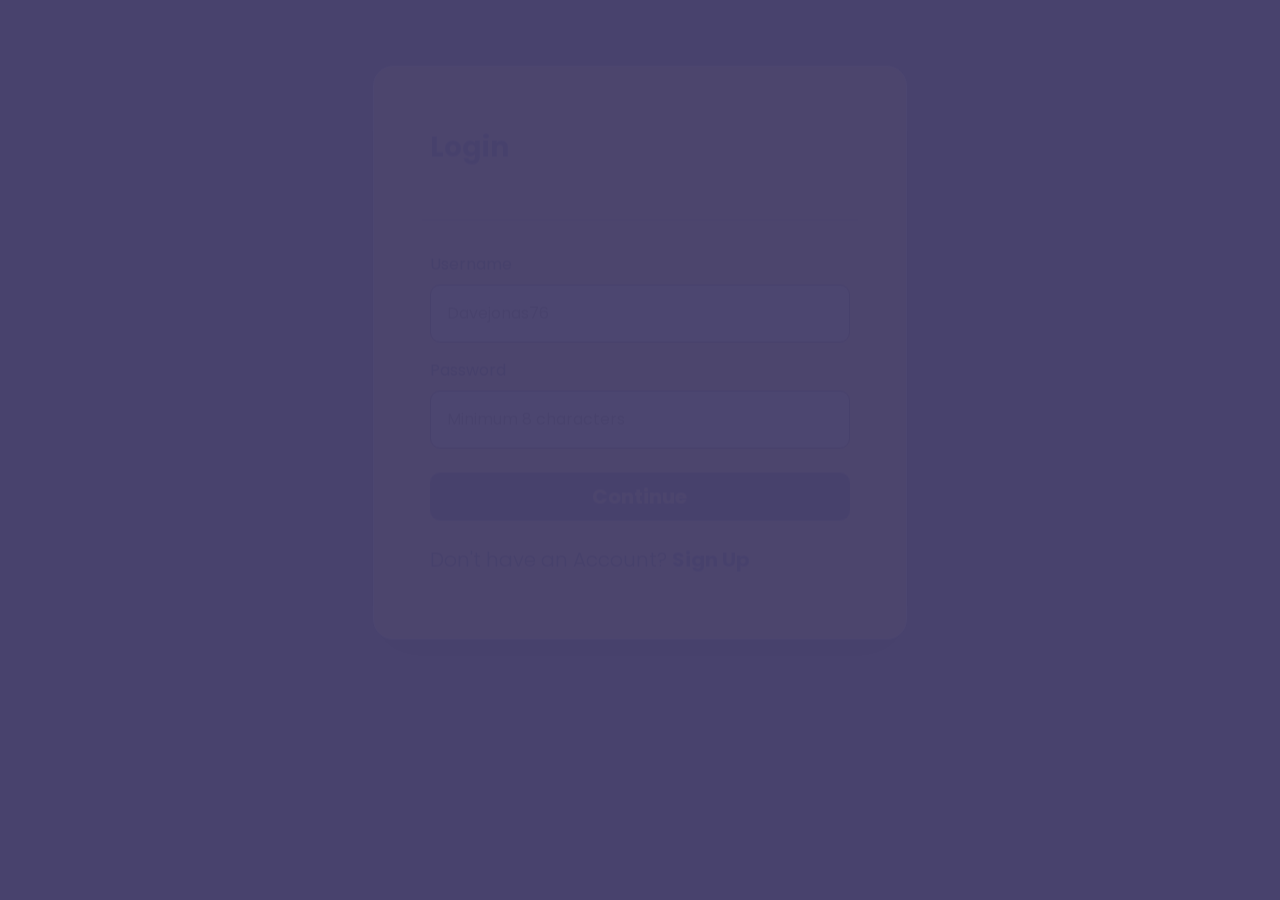
<file: index.html>
<!DOCTYPE html>
<html lang="en" dir="ltr">
  <head>
    <meta charset="utf-8" />
    <meta name="viewport" content="width=device-width, initial-scale=1" />
    <link href="https://cdn.jsdelivr.net/npm/bootstrap@5.1.3/dist/css/bootstrap.min.css" rel="stylesheet" />
    <script src="https://cdn.jsdelivr.net/npm/bootstrap@5.1.3/dist/js/bootstrap.bundle.min.js"></script>
    <link rel="stylesheet" href="https://cdnjs.cloudflare.com/ajax/libs/font-awesome/4.7.0/css/font-awesome.min.css" />
    <link rel="stylesheet" href="master.css" />
    <link rel="icon" href="favic.png" type="image/gif" sizes="16x16" />
    <!-- <script type="text/javascript" src="master.js" async></script> -->

    <title>Calories Tracker</title>
  </head>
  <body>
    <noscript>You need to enable JavaScript to run this app.</noscript>
  </body>

  <script>
    window.onload = function () {
      // Replace 'destination_page.html' with the URL of the page you want to redirect to
      window.location.href = "auth/login.html";
    };
  </script>
</html>
</file>
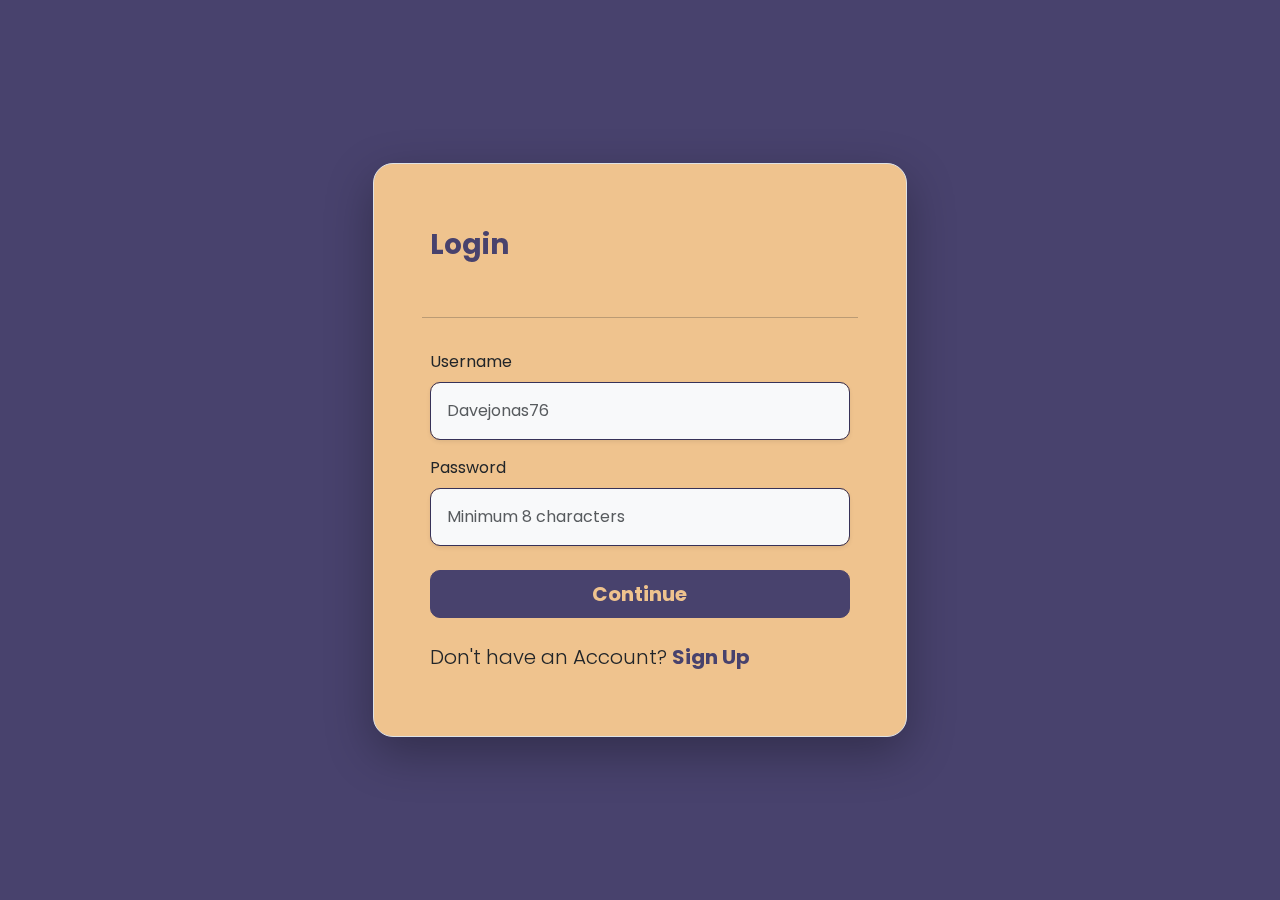
<file: auth/login.html>
<!DOCTYPE html>
<html lang="en" dir="ltr">
  <head>
    <meta charset="utf-8" />
    <meta name="viewport" content="width=device-width, initial-scale=1" />
    <link href="https://cdn.jsdelivr.net/npm/bootstrap@5.1.3/dist/css/bootstrap.min.css" rel="stylesheet" />
    <script src="https://cdn.jsdelivr.net/npm/bootstrap@5.1.3/dist/js/bootstrap.bundle.min.js"></script>
    <link rel="stylesheet" href="https://cdnjs.cloudflare.com/ajax/libs/font-awesome/4.7.0/css/font-awesome.min.css" />
    <link rel="stylesheet" href="../master.css" />
    <link rel="icon" href="favic.png" type="image/gif" sizes="16x16" />
    <link href="https://unpkg.com/aos@2.3.1/dist/aos.css" rel="stylesheet" />
    <script src="https://unpkg.com/aos@2.3.1/dist/aos.js"></script>
    <!-- <script type="text/javascript" src="master.js" async></script> -->

    <title>Calories Tracker</title>
  </head>
  <body class="bg-primary">
    <noscript>You need to enable JavaScript to run this app.</noscript>

    <div class="pattern">
      <div class="card" style="background: transparent; border: none; height: 100vh">
        <div class="d-flex h-100 align-items-center justify-content-center">
          <form
            id="uform"
            onsubmit="handlesubmit(event)"
            class="row g-3 col-11 col-lg-8 col-xl-5 p-lg-5 p-3 my-5 text-dark shadow-lg bg-warning border"
            style="border-radius: 20px"
            data-aos="fade-down"
          >
            <h3 class="fw-bold text-primary">Login</h3>
            <p id="responseMessage" class="fw-bold text-info"></p>
            <hr />
            <div class="col-12">
              <label for="Username" class="form-label">Username</label>
              <input type="text" class="form-control bg-light text-dark shadow-sm p-3 border-secondary" id="Username" autocomplete="username" placeholder="Davejonas76" style="border-radius: 10px" />
            </div>
            <div class="col-12">
              <label for="Password" class="form-label">Password</label>
              <input
                type="password"
                class="form-control bg-light text-dark shadow-sm p-3 border-secondary"
                id="Password"
                autocomplete="new-password"
                placeholder="Minimum 8 characters"
                style="border-radius: 10px"
              />
            </div>
            <div class="col-12 py-2" style="border-radius: 10px">
              <button type="submit" class="btn w-100 fw-bold py-2 btn-lg btn-primary text-light" style="border-radius: 10px">Continue</button>
            </div>
            <p class="lead">Don't have an Account? <a href="signup.html" class="link-info text-decoration-none fw-bold text-primary">Sign Up</a></p>
          </form>
          <!-- Assuming Outlet is another component rendered here -->
        </div>
      </div>
    </div>

    <!-- Toasters and Loaders -->
    <div id="toast-success">
      <div class="toast-bar-success shadow" id="success-toast">
        <span class="d-flex align-items-center justify-content-between">
          <i class="fa fa-check-circle text-primary me-3 fs-3"></i>
          Success !
        </span>
      </div>
    </div>

    <div id="toast-fail">
      <div class="toast-bar-fail shadow">
        <span class="d-flex align-items-center justify-content-between">
          <i class="fa fa-times-circle text-danger me-3 fs-3"></i>
          Something Went Wrong!
        </span>
      </div>
    </div>

    <div id="loader">
      <div
        class="d-flex align-items-center justify-content-center w-100"
        style="height: 100vh; position: fixed; top: 0; left: 0; backdrop-filter: blur(5px); background-color: rgba(239, 195, 142, 0.5)"
      >
        <div>
          <div class="loader"></div>
          <h5 class="text-center text-secondary mt-2">Loading...</h5>
        </div>
      </div>
    </div>
    <!-- Toasters and Loaders End-->
  </body>

  <script>
    AOS.init();
  </script>

  <script>
    const toast_success = document.getElementById("toast-success").style;
    const toast_fail = document.getElementById("toast-fail").style;
    const loader = document.getElementById("loader").style;

    const response_msg = document.getElementById("responseMessage");

    function handlesubmit(event) {
      event.preventDefault(); // Prevent default form submission
      loader.display = "block";

      const username = document.getElementById("Username").value;
      const password = document.getElementById("Password").value;

      const formData = {
        username: username,
        password: password,
      };

      console.log(formData);

      fetch("https://0c1t2mxzu2.execute-api.ap-south-1.amazonaws.com/user-login", {
        method: "POST",
        headers: {
          "content-type": "application/json",
        },
        body: JSON.stringify(formData),
      })
        .then((response) => {
          if (!response.ok) {
            throw new Error("Network response was not ok");
          } else if (response.statusCode == 401) {
            console.log(response_msg);
            response_msg.innerHTML = response.data.body;
          }

          return response.json();
        })
        .then((data) => {
          // Handle response data here, if needed
          loader.display = "none";

          if (data.statusCode !== 401) {
            let datas = JSON.parse(data.body);
            localStorage.setItem("uToken", datas.access_token);
            toast_success.display = "block";
            window.location.href = "../dashboard/dashboard.html";
          } else {
            response_msg.innerHTML = data.body;
            toast_fail.display = "block";
          }
        })
        .catch((error) => {
          console.error("There was a problem with the fetch operation:", error);
          response_msg.innerHTML = error;
          toast_fail.display = "block";
          loader.display = "none";
        });
    }
  </script>
</html>
</file>
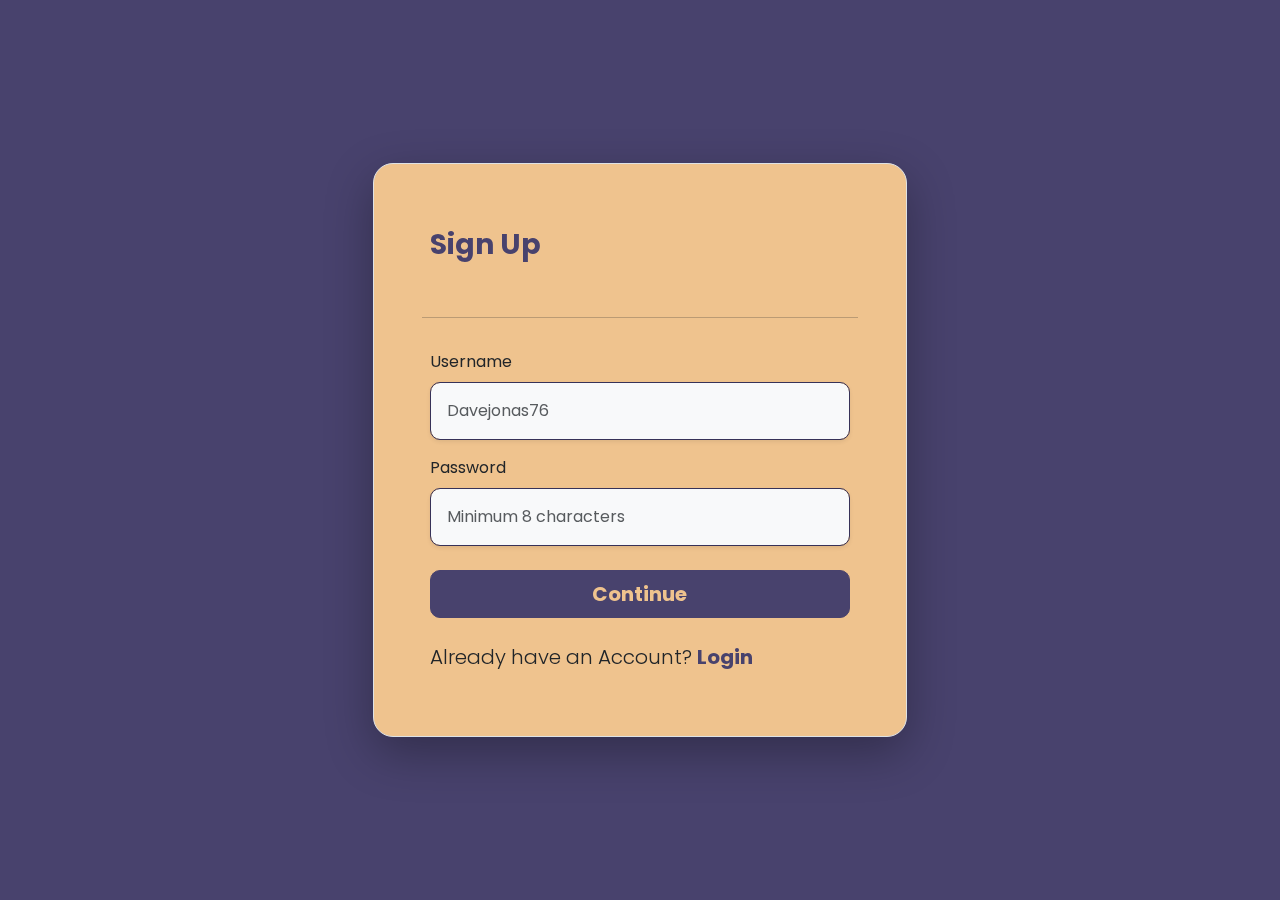
<file: auth/signup.html>
<!DOCTYPE html>
<html lang="en" dir="ltr">
  <head>
    <meta charset="utf-8" />
    <meta name="viewport" content="width=device-width, initial-scale=1" />
    <link href="https://cdn.jsdelivr.net/npm/bootstrap@5.1.3/dist/css/bootstrap.min.css" rel="stylesheet" />
    <script src="https://cdn.jsdelivr.net/npm/bootstrap@5.1.3/dist/js/bootstrap.bundle.min.js"></script>
    <link rel="stylesheet" href="https://cdnjs.cloudflare.com/ajax/libs/font-awesome/4.7.0/css/font-awesome.min.css" />
    <link rel="stylesheet" href="../master.css" />
    <link rel="icon" href="favic.png" type="image/gif" sizes="16x16" />
    <link href="https://unpkg.com/aos@2.3.1/dist/aos.css" rel="stylesheet" />
    <script src="https://unpkg.com/aos@2.3.1/dist/aos.js"></script>
    <!-- <script type="text/javascript" src="master.js" async></script> -->

    <title>Calories Tracker</title>
  </head>
  <body class="bg-primary">
    <noscript>You need to enable JavaScript to run this app.</noscript>

    <div class="pattern">
      <div class="card" style="background: transparent; border: none; height: 100vh">
        <div class="d-flex h-100 align-items-center justify-content-center">
          <form
            id="uform"
            onsubmit="handlesubmit(event)"
            class="row g-3 col-11 col-lg-8 col-xl-5 p-lg-5 p-3 my-5 text-dark shadow-lg bg-warning border"
            style="border-radius: 20px"
            data-aos="fade-down"
          >
            <h3 class="fw-bold text-primary">Sign Up</h3>
            <p id="responseMessage" class="fw-bold text-info"></p>
            <hr />
            <div class="col-12">
              <label for="Username" class="form-label">Username</label>
              <input type="text" class="form-control bg-light text-dark shadow-sm p-3 border-secondary" id="Username" autocomplete="username" placeholder="Davejonas76" style="border-radius: 10px" />
            </div>
            <div class="col-12">
              <label for="Password" class="form-label">Password</label>
              <input
                type="password"
                class="form-control bg-light text-dark shadow-sm p-3 border-secondary"
                id="Password"
                autocomplete="new-password"
                placeholder="Minimum 8 characters"
                style="border-radius: 10px"
              />
            </div>
            <div class="col-12 py-2" style="border-radius: 10px">
              <button type="submit" class="btn w-100 fw-bold py-2 btn-lg btn-primary text-light" style="border-radius: 10px">Continue</button>
            </div>
            <p class="lead">Already have an Account? <a href="login.html" class="link-info text-decoration-none fw-bold text-primary">Login</a></p>
          </form>
          <!-- Assuming Outlet is another component rendered here -->
        </div>
      </div>
    </div>

    <!-- Toasters and Loaders -->
    <div id="toast-success">
      <div class="toast-bar-success shadow" id="success-toast">
        <span class="d-flex align-items-center justify-content-between">
          <i class="fa fa-check-circle text-primary me-3 fs-3"></i>
          Success !
        </span>
      </div>
    </div>

    <div id="toast-fail">
      <div class="toast-bar-fail shadow">
        <span class="d-flex align-items-center justify-content-between">
          <i class="fa fa-times-circle text-danger me-3 fs-3"></i>
          Something Went Wrong!
        </span>
      </div>
    </div>

    <div id="loader">
      <div
        class="d-flex align-items-center justify-content-center w-100"
        style="height: 100vh; position: fixed; top: 0; left: 0; backdrop-filter: blur(5px); background-color: rgba(239, 195, 142, 0.5)"
      >
        <div>
          <div class="loader"></div>
          <h5 class="text-center text-secondary mt-2">Loading...</h5>
        </div>
      </div>
    </div>
    <!-- Toasters and Loaders End-->
  </body>

  <script>
    AOS.init();
  </script>

  <script>
    const toast_success = document.getElementById("toast-success").style;
    const toast_fail = document.getElementById("toast-fail").style;
    const loader = document.getElementById("loader").style;

    const response_msg = document.getElementById("responseMessage").innerHTML;

    function handlesubmit(event) {
      event.preventDefault(); // Prevent default form submission
      loader.display = "block";

      const username = document.getElementById("Username").value;
      const password = document.getElementById("Password").value;

      const formData = {
        username: username,
        password: password,
      };

      console.log(formData);

      fetch("https://pgycrupfjk.execute-api.ap-south-1.amazonaws.com/register", {
        method: "POST",
        headers: {
          "Content-Type": "application/json",
        },
        body: JSON.stringify(formData),
      })
        .then((response) => {
          if (!response.ok) {
            throw new Error("Network response was not ok");
          }
          return response.json();
        })
        .then((data) => {
          // Handle response data here, if needed
          loader.display = "none";
          if (data.statusCode !== 401) {
            console.log(data);
            toast_success.display = "block";
            window.location.href = "login.html";
          } else {
            response_msg.innerHTML = data.body;
            toast_fail.display = "block";
          }
        })
        .catch((error) => {
          loader.display = "none";
          response_msg.innerHTML = error;
          toast_fail.display = "block";
          console.error("There was a problem with the fetch operation:", error);
        });
    }
  </script>
</html>
</file>
<file: master.css>
@import url("https://fonts.googleapis.com/css2?family=Poppins:ital,wght@0,100;0,200;0,300;0,400;0,500;0,600;0,700;0,800;0,900;1,100;1,200;1,300;1,400;1,500;1,600;1,700;1,800;1,900&display=swap");
* {
  font-family: "Poppins", sans-serif;
}

body::-webkit-scrollbar-track {
  background-color: #272341;
  padding: 5px;
}

body::-webkit-scrollbar {
  width: 12px;
  padding: 5px;
}

body:hover::-webkit-scrollbar {
  transition: all 0.2s ease-in-out;
  height: 12px;
}

body::-webkit-scrollbar-thumb {
  background-color: #373258;
  width: 10px;
}

.bg-primary {
  background-color: #48426d !important;
}

.text-primary {
  color: #48426d !important;
}

.btn-primary {
  background-color: #48426d !important;
  border-color: #48426d !important;
  color: #efc38e !important;
}

.border-primary {
  border-color: #48426d !important;
}

.btn-outline-primary {
  border-color: #48426d !important;
  color: #48426d !important;
}

.btn-outline-primary:hover {
  background-color: #48426d !important;
  color: white !important;
}

.bg-warning {
  background-color: #efc38e !important;
}

.text-warning {
  color: #efc38e !important;
}

.btn-warning {
  background-color: #efc38e !important;
  border-color: #efc38e !important;
  color: #373258 !important;
}

.border-warning {
  border-color: #efc38e !important;
}

.btn-outline-warning {
  border-color: #efc38e !important;
  color: #efc38e !important;
}

.btn-outline-warning:hover {
  background-color: #efc38e !important;
  color: white !important;
}

.shadow-lg {
  box-shadow: 0 1rem 3rem rgba(0, 0, 0, 0.3) !important;
}

/* Custom Button Animations */
.arrow-slide-btn i {
  opacity: 0;
  font-size: 0 !important;
  padding: 0 !important;
  margin-left: 0 !important;
  transition: all 0.2s ease-in-out;
}
.arrow-slide-btn:hover i {
  opacity: 1;
  font-size: 0.9rem !important;
  padding: 0.5rem !important;
  margin-left: 10px !important;
}

/* Add SLide */
.add-slide-btn {
  border-radius: 100%;
  transition: all 0.2s ease-in-out;
  padding: 10px 12px;
}

.add-slide-btn .text {
  opacity: 0;
  font-size: 0 !important;
  padding: 0 !important;
  margin-left: 0 !important;
  transition: all 0.4s ease-in-out;
}

.add-slide-btn:hover {
  border-radius: 20px;
}
.add-slide-btn:hover .text {
  opacity: 1;
  font-size: 1.5rem !important;
  margin-left: 10px !important;
}

/* svgs */
.svg-primary {
  fill: #48426d !important;
}
.svg-warning {
  fill: #efc38e !important;
}

.bg-secondary {
  background-color: #373258 !important;
}

.text-secondary {
  color: #373258 !important;
}

.btn-secondary {
  background-color: #373258 !important;
  border-color: #373258 !important;
  color: #efc38e !important;
  position: relative !important;
}

.border-secondary {
  border-color: #373258 !important;
}

.btn-outline-secondary {
  border-color: #373258 !important;
  color: #373258 !important;
}

.btn-outline-secondary:hover {
  background-color: #373258 !important;
  color: white !important;
}

.hover-span-1 {
  transition: all 0.4s ease-in-out;
  transform: scale(1);
}

.hover-span-1:hover {
  transform: scale(1.1);
}

.link-span-1 {
  transition: all 0.4s ease-in-out;
  transform: scale(1);
}

.link-span-1:hover {
  transform: scale(1.1);
  color: white !important;
}

.card {
  min-height: 430px;
  height: 100%;
}

@media only screen and (max-width: 1200px) {
  /* .card svg {
    height: 150px !important;
  } */
}

/* Side nav */
.sidenav {
  height: 100%;
  width: 0;
  position: fixed;
  z-index: 1;
  top: 0;
  left: 0;
  background-color: #111;
  overflow-x: hidden;
  transition: 0.5s;
  padding-top: 60px;
}
#sidenav-text {
  transition: all 0.9s ease-in-out;
}

.sidenav a {
  padding: 8px 8px 8px 32px;
  text-decoration: none;
  font-size: 25px;
  color: #818181;
  display: block;
  transition: 0.3s;
}

.sidenav a:hover {
  color: #f1f1f1;
}

.sidenav .closebtn {
  position: absolute;
  top: 0;
  right: 25px;
  font-size: 36px;
  margin-left: 50px;
}

#main {
  transition: margin-left 0.5s;
  padding: 0;
}

@media screen and (max-height: 450px) {
  .sidenav {
    padding-top: 15px;
  }
  .sidenav a {
    font-size: 18px;
  }
}

/* Custom date piker */
/* Dark theme styles */
.date-picker {
  position: relative;
  height: 100%;
  color: #efc38e;
}

.calendar {
  background: #373258;
  box-shadow: 0 2px 5px rgba(0, 0, 0, 0.1);
  /* min-height: 500px; */
  border-radius: 10px;
  padding: 10px;
}

.calendar table {
  width: 100%;
  border-collapse: collapse;
  font-size: 20px;
}

.calendar td {
  padding: 5px 10px;
  text-align: center;
}
.calendar td.active {
  background: #efc38e;
  color: #373258;
  border-radius: 10px;
  cursor: pointer;
}

.calendar td:hover:not(.calendar tr:first-child td) {
  background: #efc38e;
  color: #373258;
  border-radius: 10px;
  cursor: pointer;
}

.calendar tr:first-child {
  padding-bottom: 10px;
  margin-bottom: 10px;
  height: 20px;
  border-bottom: 2px solid #efc38e;
}

.toast-bar-success {
  width: auto;
  position: fixed;
  top: 0%;
  left: 50%;
  opacity: 0;
  transform: translateX(-50%);
  background-color: #efc38e;
  border: 2px solid #272341;
  padding: 5px 10px;
  font-weight: bold;
  border-radius: 10px;
  color: #272341;
  font-size: 20px;
  z-index: 99999;
  animation: drop 3s forwards ease-in-out;
}

.toast-bar-fail {
  width: auto;
  position: fixed;
  top: 0%;
  left: 50%;
  opacity: 0;
  transform: translateX(-50%);
  background-color: #efc38e;
  border: 2px solid #272341;
  padding: 5px 10px;
  font-weight: bold;
  border-radius: 10px;
  color: #272341;
  font-size: 20px;
  z-index: 99999;
  animation: drop 3s forwards ease-in-out;
}

@keyframes drop {
  0% {
    top: 5%;
    display: block;
    opacity: 0.5;
  }
  10% {
    top: 10%;
    display: block;
    opacity: 1;
  }
  90% {
    top: 10%;
    display: block;
    opacity: 1;
  }
  100% {
    top: 0%;
    display: none;
    opacity: 0;
  }
}

#loader,
#toast-success,
#toast-fail {
  display: none;
}

.loader {
  display: block;
  --height-of-loader: 10px;
  --loader-color: #272341;
  width: 200px;
  height: var(--height-of-loader);
  border-radius: 30px;
  background-color: rgba(0, 0, 0, 0.2);
  position: relative;
}

.loader::before {
  content: "";
  position: absolute;
  background: var(--loader-color);
  top: 0;
  left: 0;
  width: 0%;
  height: 100%;
  border-radius: 30px;
  animation: moving 1s ease-in-out infinite;
}

@keyframes moving {
  50% {
    width: 100%;
  }

  100% {
    width: 0;
    right: 0;
    left: unset;
  }
}

.act-card {
  position: relative;
  cursor: pointer;
  transition: all 0.5s ease-in-out;
}
.act-card:hover {
  scale: 1.1;
}

.act-card.active::after {
  content: "";
  position: absolute;
  top: 5px;
  right: 5px;
  height: 20px;
  width: 20px;
  padding: 10px;
  border-radius: 100%;
  background-color: #373258;
}

/* Custom Slider */
.slidecontainer {
  width: 100%;
}

.slider {
  -webkit-appearance: none;
  width: 100%;
  height: 15px;
  background: #373258;
  border-radius: 20px;
  outline: none;
  opacity: 0.9;
  -webkit-transition: 0.2s;
  transition: opacity 0.2s;
  border: 2px solid #272341;
}

.slider:hover {
  opacity: 1;
}

.slider::-webkit-slider-thumb {
  -webkit-appearance: none;
  appearance: none;
  width: 35px;
  height: 35px;
  background: #efc38e;
  border-radius: 100%;
  cursor: pointer;
  border: 2px solid white;
}

.slider::-moz-range-thumb {
  width: 25px;
  height: 25px;
  background: #efc38e;
  cursor: pointer;
}
/* End Custom Slider */
</file>
